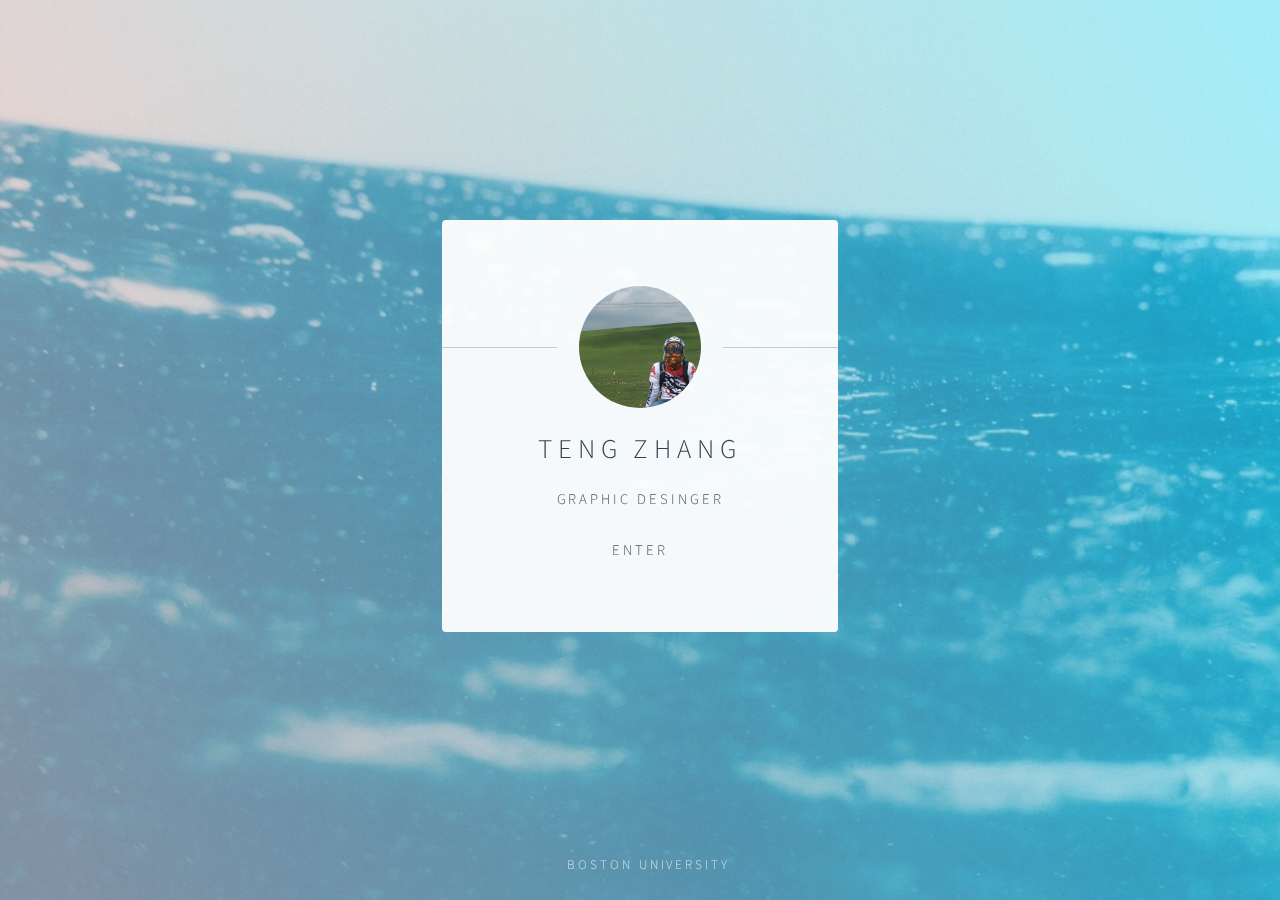
<file: homepage/index.html>
<!DOCTYPE HTML>
<!--
	Identity by HTML5 UP
	html5up.net | @n33co
	Free for personal and commercial use under the CCA 3.0 license (html5up.net/license)
-->
<html>
	<head>
		<title>TENG ZHANG</title>
		<meta charset="utf-8" />
		<meta name="viewport" content="width=device-width, initial-scale=1" />
		<!--[if lte IE 8]><script src="assets/js/html5shiv.js"></script><![endif]-->
		<link rel="stylesheet" href="assets/css/main.css" />
		<!--[if lte IE 9]><link rel="stylesheet" href="assets/css/ie9.css" /><![endif]-->
		<!--[if lte IE 8]><link rel="stylesheet" href="assets/css/ie8.css" /><![endif]-->
		<noscript><link rel="stylesheet" href="assets/css/noscript.css" /></noscript>
	</head>
	<body class="is-loading">

		<!-- Wrapper -->
			<div id="wrapper">

				<!-- Main -->
					<section id="main">
						<header>
							<span class="avatar"><img src="images/avatar.jpg" alt="" /></span>
							<h1>TENG ZHANG</h1>
							<p>Graphic desinger</p>
						</header>
						<!--
						<hr />
						<h2>Extra Stuff!</h2>
						<form method="post" action="#">
							<div class="field">
								<input type="text" name="name" id="name" placeholder="Name" />
							</div>
							<div class="field">
								<input type="email" name="email" id="email" placeholder="Email" />
							</div>
							<div class="field">
								<div class="select-wrapper">
									<select name="department" id="department">
										<option value="">Department</option>
										<option value="sales">Sales</option>
										<option value="tech">Tech Support</option>
										<option value="null">/dev/null</option>
									</select>
								</div>
							</div>
							<div class="field">
								<textarea name="message" id="message" placeholder="Message" rows="4"></textarea>
							</div>
							<div class="field">
								<input type="checkbox" id="human" name="human" /><label for="human">I'm a human</label>
							</div>
							<div class="field">
								<label>But are you a robot?</label>
								<input type="radio" id="robot_yes" name="robot" /><label for="robot_yes">Yes</label>
								<input type="radio" id="robot_no" name="robot" /><label for="robot_no">No</label>
							</div>
							<ul class="actions">
								<li><a href="#" class="button">Get Started</a></li>
							</ul>
						</form>
						<hr />
						-->
						<footer>
							
								<p><a href="../portfolio/index.html">enter</a></p>
						
							
						</footer>
					</section>

				<!-- Footer -->
					<footer id="footer">
						<ul class="copyright">
							<li>BOSTON UNIVERSITY</li>
						
						</ul>
					</footer>

			</div>

		<!-- Scripts -->
			<!--[if lte IE 8]><script src="assets/js/respond.min.js"></script><![endif]-->
			<script>
				if ('addEventListener' in window) {
					window.addEventListener('load', function() { document.body.className = document.body.className.replace(/\bis-loading\b/, ''); });
					document.body.className += (navigator.userAgent.match(/(MSIE|rv:11\.0)/) ? ' is-ie' : '');
				}
			</script>

	</body>
</html>
</file>
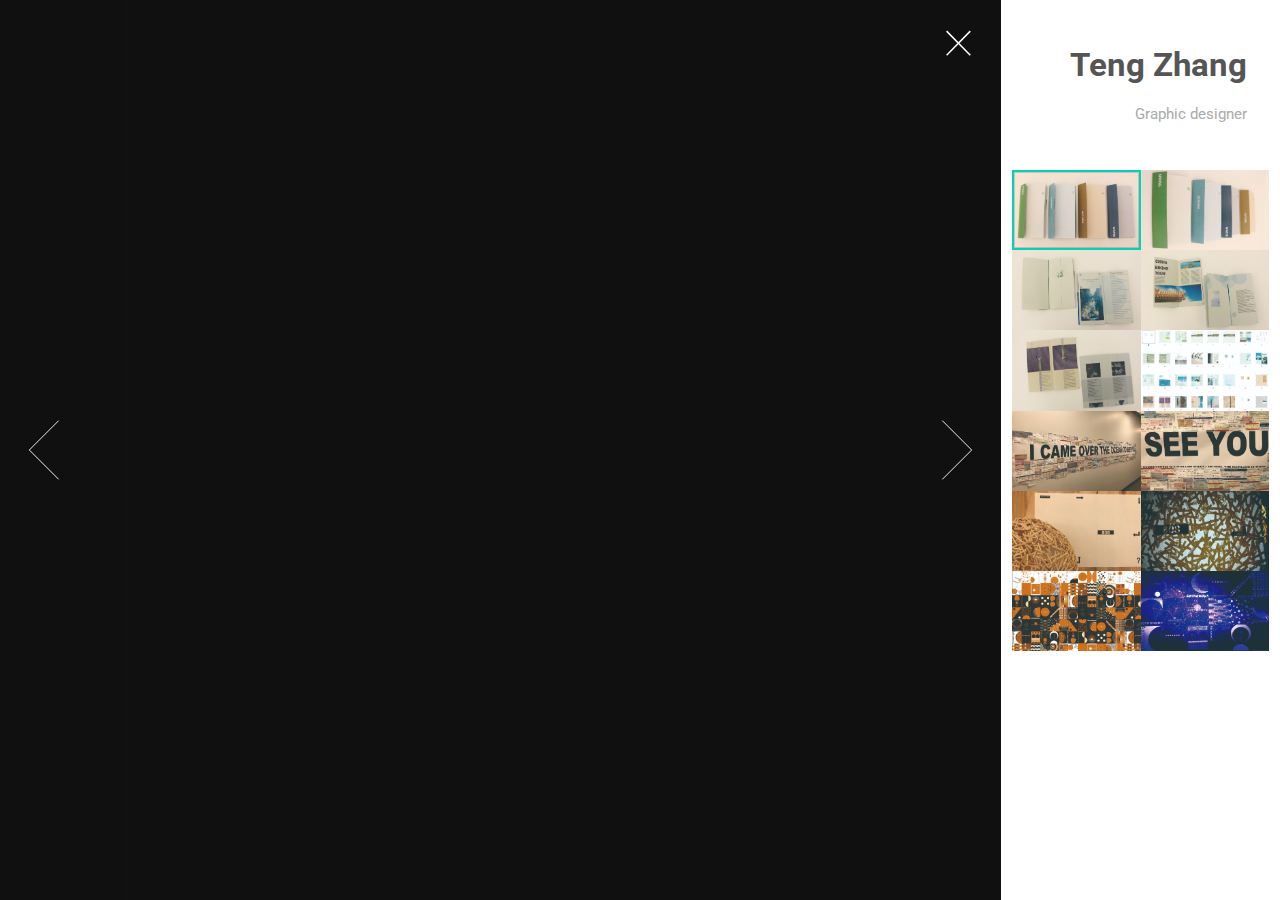
<file: portfolio/index.html>
<!DOCTYPE HTML>

<html>
	<head>
		<title>Teng Zhang</title>
		<meta charset="utf-8" />
		<meta name="viewport" content="width=device-width, initial-scale=1" />

		<link rel="stylesheet" href="assets/css/main.css" />

		<noscript><link rel="stylesheet" href="assets/css/noscript.css" /></noscript>
	</head>
	<body class="is-loading-0 is-loading-1 is-loading-2">


			<div id="main">

					<header id="header">
					  <h1>Teng Zhang</h1>
					  <p>Graphic designer </p>
				
					</header>


					<section id="thumbnails">
						<article>
							<a class="thumbnail" href="images/fulls/01.jpg" data-position="left center"><img src="images/thumbs/01.jpg" alt="" /></a>
							<h2> Catalogue of influence</h2>
							<p>Book design </p>
						</article>
						<article>
							<a class="thumbnail" href="images/fulls/02.jpg"><img src="images/thumbs/02.jpg" alt="" /></a>
							<h2>Catalogue of influence</h2>
							<p>Book design</p>
						</article>
						<article>
							<a class="thumbnail" href="images/fulls/03.jpg" data-position="top center"><img src="images/thumbs/03.jpg" alt="" /></a>
							<h2> Catalogue of influence</h2>
							<p>Book Design</p>
						</article>
						<article>
							<a class="thumbnail" href="images/fulls/04.jpg"><img src="images/thumbs/04.jpg" alt="" /></a>
							<h2> Catalogue of influence</h2>
							<p>Book Design</p>
						</article>
						<article>
							<a class="thumbnail" href="images/fulls/05.jpg" data-position="top center"><img src="images/thumbs/05.jpg" alt="" /></a>
								<h2> Catalogue of influence</h2>
							<p>Book Design</p>
						</article>
						<article>
							<a class="thumbnail" href="images/fulls/06.jpg"><img src="images/thumbs/06.jpg" alt="" /></a>
									<h2> Catalogue of influence</h2>
							<p>Book Design</p>
						</article>
						<article>
							<a class="thumbnail" href="images/fulls/07.jpg"><img src="images/thumbs/07.jpg" alt="" /></a>
									<h2> Disrupt</h2>
							<p>Installation Design
</p>
						</article>
						<article>
							<a class="thumbnail" href="images/fulls/08.jpg"><img src="images/thumbs/08.jpg" alt="" /></a>
								<h2> Disrupt</h2>
							<p>Installation Design
</p>
						</article>
						<article>
							<a class="thumbnail" href="images/fulls/09.jpg"><img src="images/thumbs/09.jpg" alt="" /></a>
									<h2>From A to B</h2>
						
						</article>
						<article>
							<a class="thumbnail" href="images/fulls/10.jpg"><img src="images/thumbs/10.jpg" alt="" /></a>
								<h2>From A to B</h2>
						</article>
						<article>
							<a class="thumbnail" href="images/fulls/11.jpg"><img src="images/thumbs/11.jpg" alt="" /></a>
							<h2>Fifty</h2>
							<p>Poster Design</p>
						</article>
						<article>
							<a class="thumbnail" href="images/fulls/12.jpg"><img src="images/thumbs/12.jpg" alt="" /></a>
							<h2>Fifty</h2>
							<p>Poster Design</p>
						</article>
					</section>

					

			</div>


			<script src="assets/js/jquery.min.js"></script>
			<script src="assets/js/skel.min.js"></script>
			<script src="assets/js/main.js"></script>

	</body>
</html>
</file>
<file: homepage/assets/css/ie9.css>
/*
	Identity by HTML5 UP
	html5up.net | @n33co
	Free for personal and commercial use under the CCA 3.0 license (html5up.net/license)
*/

/* Basic */

	body {
		background-image: url("../../images/bg.jpg");
		background-repeat: no-repeat;
		background-size: cover;
		background-position: bottom center;
		background-attachment: fixed;
	}

		body:after {
			display: none;
		}

/* List */

	ul.icons li a:before {
		color: #c8cccf;
	}

	ul.icons li a:hover:before {
		color: #ff7496;
	}

/* Wrapper */

	#wrapper {
		text-align: center;
	}

/* Main */

	#main {
		display: inline-block;
	}
</file>
<file: homepage/assets/css/ie8.css>
/*
	Identity by HTML5 UP
	html5up.net | @n33co
	Free for personal and commercial use under the CCA 3.0 license (html5up.net/license)
*/

/* List */

	ul.icons li a {
		-ms-behavior: url("assets/js/PIE.htc");
	}

		ul.icons li a:before {
			text-align: center;
			font-size: 26px;
		}

/* Main */

	#main {
		-ms-behavior: url("assets/js/PIE.htc");
	}

		#main .avatar img {
			-ms-behavior: url("assets/js/PIE.htc");
		}

/* Footer */

	#footer {
		color: #fff;
	}

		#footer .copyright li {
			border-left: solid 1px #fff;
		}
</file>
<file: homepage/assets/css/noscript.css>
/*
	Identity by HTML5 UP
	html5up.net | @n33co
	Free for personal and commercial use under the CCA 3.0 license (html5up.net/license)
*/

/* Basic */

	body:after {
		display: none;
	}

/* Main */

	#main {
		-moz-transform: none !important;
		-webkit-transform: none !important;
		-ms-transform: none !important;
		transform: none !important;
		opacity: 1 !important;
	}
</file>
<file: portfolio/assets/css/noscript.css>
#main {
		opacity: 1 !important;
		right: 0 !important;
	}

	body:before {
		content: 'Javascript is disabled :(';
		display: block;
		position: absolute;
		top: 50%;
		width: calc(100% - 22.5em * 0.333333333);
		height: 4em;
		margin-top: -2em;
		color: #272727;
		cursor: default;
		font-size: 3em;
		line-height: 4em;
		text-align: center;
		white-space: nowrap;
		left: 0;
	}
</file>
<file: homepage/assets/css/main.css>
@charset "UTF-8";
@import url(font-awesome.min.css);
@import url("http://fonts.googleapis.com/css?family=Source+Sans+Pro:300");

/*
	Identity by HTML5 UP
	html5up.net | @n33co
	Free for personal and commercial use under the CCA 3.0 license (html5up.net/license)
*/

/* Reset */

	html, body, div, span, applet, object, iframe, h1, h2, h3, h4, h5, h6, p, blockquote, pre, a, abbr, acronym, address, big, cite, code, del, dfn, em, img, ins, kbd, q, s, samp, small, strike, strong, sub, sup, tt, var, b, u, i, center, dl, dt, dd, ol, ul, li, fieldset, form, label, legend, table, caption, tbody, tfoot, thead, tr, th, td, article, aside, canvas, details, embed, figure, figcaption, footer, header, hgroup, menu, nav, output, ruby, section, summary, time, mark, audio, video {
		margin: 0;
		padding: 0;
		border: 0;
		font-size: 100%;
		font: inherit;
		vertical-align: baseline;
	}

	article, aside, details, figcaption, figure, footer, header, hgroup, menu, nav, section {
		display: block;
	}

	body {
		line-height: 1;
	}

	ol, ul {
		list-style: none;
	}

	blockquote, q {
		quotes: none;
	}

	blockquote:before, blockquote:after, q:before, q:after {
		content: '';
		content: none;
	}

	table {
		border-collapse: collapse;
		border-spacing: 0;
	}

	body {
		-webkit-text-size-adjust: none;
	}

/* Box Model */

	*, *:before, *:after {
		-moz-box-sizing: border-box;
		-webkit-box-sizing: border-box;
		box-sizing: border-box;
	}

/* Basic */

	@media screen and (max-width: 480px) {

		html, body {
			min-width: 320px;
		}

	}

	body.is-loading *, body.is-loading *:before, body.is-loading *:after {
		-moz-animation: none !important;
		-webkit-animation: none !important;
		-ms-animation: none !important;
		animation: none !important;
		-moz-transition: none !important;
		-webkit-transition: none !important;
		-ms-transition: none !important;
		transition: none !important;
	}

	html {
		height: 100%;
	}

	body {
		height: 100%;
		background-color: #ffffff;
		background-image: url("images/overlay.png"), -moz-linear-gradient(60deg, rgba(255, 165, 150, 0.5) 5%, rgba(0, 228, 255, 0.35)), url("../../images/bg.jpg");
		background-image: url("images/overlay.png"), -webkit-linear-gradient(60deg, rgba(255, 165, 150, 0.5) 5%, rgba(0, 228, 255, 0.35)), url("../../images/bg.jpg");
		background-image: url("images/overlay.png"), -ms-linear-gradient(60deg, rgba(255, 165, 150, 0.5) 5%, rgba(0, 228, 255, 0.35)), url("../../images/bg.jpg");
		background-image: url("images/overlay.png"), linear-gradient(60deg, rgba(255, 165, 150, 0.5) 5%, rgba(0, 228, 255, 0.35)), url("../../images/bg.jpg");
		background-repeat: repeat,			no-repeat,			no-repeat;
		background-size: 100px 100px, cover,				cover;
		background-position: top left,		center center,		bottom center;
		background-attachment: fixed,			fixed,				fixed;
	}

		body:after {
			content: '';
			display: block;
			position: fixed;
			top: 0;
			left: 0;
			width: 100%;
			height: inherit;
			opacity: 0;
			z-index: 1;
			background-color: #ffffff;
			background-image: url("images/overlay.png"), -moz-linear-gradient(60deg, rgba(255, 165, 150, 0.5) 5%, rgba(0, 228, 255, 0.35));
			background-image: url("images/overlay.png"), -webkit-linear-gradient(60deg, rgba(255, 165, 150, 0.5) 5%, rgba(0, 228, 255, 0.35));
			background-image: url("images/overlay.png"), -ms-linear-gradient(60deg, rgba(255, 165, 150, 0.5) 5%, rgba(0, 228, 255, 0.35));
			background-image: url("images/overlay.png"), linear-gradient(60deg, rgba(255, 165, 150, 0.5) 5%, rgba(0, 228, 255, 0.35));
			background-repeat: repeat,			no-repeat;
			background-size: 100px 100px, cover;
			background-position: top left,		center center;
			-moz-transition: opacity 1.75s ease-out;
			-webkit-transition: opacity 1.75s ease-out;
			-ms-transition: opacity 1.75s ease-out;
			transition: opacity 1.75s ease-out;
		}

		body.is-loading:after {
			opacity: 1;
		}

/* Type */

	body, input, select, textarea {
		color: #414f57;
		font-family: "Source Sans Pro", Helvetica, sans-serif;
		font-size: 14pt;
		font-weight: 300;
		line-height: 2;
		letter-spacing: 0.2em;
		text-transform: uppercase;
	}

		@media screen and (max-width: 1680px) {

			body, input, select, textarea {
				font-size: 11pt;
			}

		}

		@media screen and (max-width: 480px) {

			body, input, select, textarea {
				font-size: 10pt;
				line-height: 1.75;
			}

		}

	a {
		-moz-transition: color 0.2s ease, border-color 0.2s ease;
		-webkit-transition: color 0.2s ease, border-color 0.2s ease;
		-ms-transition: color 0.2s ease, border-color 0.2s ease;
		transition: color 0.2s ease, border-color 0.2s ease;
		color: inherit;
		text-decoration: none;
	}

		a:before {
			-moz-transition: color 0.2s ease, text-shadow 0.2s ease;
			-webkit-transition: color 0.2s ease, text-shadow 0.2s ease;
			-ms-transition: color 0.2s ease, text-shadow 0.2s ease;
			transition: color 0.2s ease, text-shadow 0.2s ease;
		}

		a:hover {
			color: #ff7496;
		}

	strong, b {
		color: #313f47;
	}

	em, i {
		font-style: italic;
	}

	p {
		margin: 0 0 1.5em 0;
	}

	h1, h2, h3, h4, h5, h6 {
		color: #313f47;
		line-height: 1.5;
		margin: 0 0 0.75em 0;
	}

		h1 a, h2 a, h3 a, h4 a, h5 a, h6 a {
			color: inherit;
			text-decoration: none;
		}

	h1 {
		font-size: 1.85em;
		letter-spacing: 0.22em;
		margin: 0 0 0.525em 0;
	}

	h2 {
		font-size: 1.25em;
	}

	h3 {
		font-size: 1em;
	}

	h4 {
		font-size: 1em;
	}

	h5 {
		font-size: 1em;
	}

	h6 {
		font-size: 1em;
	}

	@media screen and (max-width: 480px) {

		h1 {
			font-size: 1.65em;
		}

	}

	sub {
		font-size: 0.8em;
		position: relative;
		top: 0.5em;
	}

	sup {
		font-size: 0.8em;
		position: relative;
		top: -0.5em;
	}

	hr {
		border: 0;
		border-bottom: solid 1px #c8cccf;
		margin: 3em 0;
	}

/* Form */

	form {
		margin: 0 0 1.5em 0;
	}

		form > .field {
			margin: 0 0 1.5em 0;
		}

			form > .field > :last-child {
				margin-bottom: 0;
			}

	label {
		color: #313f47;
		display: block;
		font-size: 0.9em;
		margin: 0 0 0.75em 0;
	}

	input[type="text"],
	input[type="password"],
	input[type="email"],
	input[type="tel"],
	select,
	textarea {
		-moz-appearance: none;
		-webkit-appearance: none;
		-ms-appearance: none;
		appearance: none;
		border-radius: 4px;
		border: solid 1px #c8cccf;
		color: inherit;
		display: block;
		outline: 0;
		padding: 0 1em;
		text-decoration: none;
		width: 100%;
	}

		input[type="text"]:invalid,
		input[type="password"]:invalid,
		input[type="email"]:invalid,
		input[type="tel"]:invalid,
		select:invalid,
		textarea:invalid {
			box-shadow: none;
		}

		input[type="text"]:focus,
		input[type="password"]:focus,
		input[type="email"]:focus,
		input[type="tel"]:focus,
		select:focus,
		textarea:focus {
			border-color: #ff7496;
		}

	.select-wrapper {
		text-decoration: none;
		display: block;
		position: relative;
	}

		.select-wrapper:before {
			content: "";
			-moz-osx-font-smoothing: grayscale;
			-webkit-font-smoothing: antialiased;
			font-family: FontAwesome;
			font-style: normal;
			font-weight: normal;
			text-transform: none !important;
		}

		.select-wrapper:before {
			color: #c8cccf;
			display: block;
			height: 2.75em;
			line-height: 2.75em;
			pointer-events: none;
			position: absolute;
			right: 0;
			text-align: center;
			top: 0;
			width: 2.75em;
		}

		.select-wrapper select::-ms-expand {
			display: none;
		}

	input[type="text"],
	input[type="password"],
	input[type="email"],
	select {
		height: 2.75em;
	}

	textarea {
		padding: 0.75em 1em;
	}

	input[type="checkbox"],
	input[type="radio"] {
		-moz-appearance: none;
		-webkit-appearance: none;
		-ms-appearance: none;
		appearance: none;
		display: block;
		float: left;
		margin-right: -2em;
		opacity: 0;
		width: 1em;
		z-index: -1;
	}

		input[type="checkbox"] + label,
		input[type="radio"] + label {
			text-decoration: none;
			color: #414f57;
			cursor: pointer;
			display: inline-block;
			font-size: 1em;
			font-weight: 300;
			padding-left: 2.4em;
			padding-right: 0.75em;
			position: relative;
		}

			input[type="checkbox"] + label:before,
			input[type="radio"] + label:before {
				-moz-osx-font-smoothing: grayscale;
				-webkit-font-smoothing: antialiased;
				font-family: FontAwesome;
				font-style: normal;
				font-weight: normal;
				text-transform: none !important;
			}

			input[type="checkbox"] + label:before,
			input[type="radio"] + label:before {
				border-radius: 4px;
				border: solid 1px #c8cccf;
				content: '';
				display: inline-block;
				height: 1.65em;
				left: 0;
				line-height: 1.58125em;
				position: absolute;
				text-align: center;
				top: 0.15em;
				width: 1.65em;
			}

		input[type="checkbox"]:checked + label:before,
		input[type="radio"]:checked + label:before {
			color: #ff7496;
			content: '\f00c';
		}

		input[type="checkbox"]:focus + label:before,
		input[type="radio"]:focus + label:before {
			border-color: #ff7496;
		}

	input[type="checkbox"] + label:before {
		border-radius: 4px;
	}

	input[type="radio"] + label:before {
		border-radius: 100%;
	}

	::-webkit-input-placeholder {
		color: #616f77 !important;
		opacity: 1.0;
	}

	:-moz-placeholder {
		color: #616f77 !important;
		opacity: 1.0;
	}

	::-moz-placeholder {
		color: #616f77 !important;
		opacity: 1.0;
	}

	:-ms-input-placeholder {
		color: #616f77 !important;
		opacity: 1.0;
	}

	.formerize-placeholder {
		color: #616f77 !important;
		opacity: 1.0;
	}

/* Icon */

	.icon {
		text-decoration: none;
		position: relative;
		border-bottom: none;
	}

		.icon:before {
			-moz-osx-font-smoothing: grayscale;
			-webkit-font-smoothing: antialiased;
			font-family: FontAwesome;
			font-style: normal;
			font-weight: normal;
			text-transform: none !important;
		}

		.icon > .label {
			display: none;
		}

/* List */

	ol {
		list-style: decimal;
		margin: 0 0 1.5em 0;
		padding-left: 1.25em;
	}

		ol li {
			padding-left: 0.25em;
		}

	ul {
		list-style: disc;
		margin: 0 0 1.5em 0;
		padding-left: 1em;
	}

		ul li {
			padding-left: 0.5em;
		}

		ul.alt {
			list-style: none;
			padding-left: 0;
		}

			ul.alt li {
				border-top: solid 1px #c8cccf;
				padding: 0.5em 0;
			}

				ul.alt li:first-child {
					border-top: 0;
					padding-top: 0;
				}

		ul.icons {
			cursor: default;
			list-style: none;
			padding-left: 0;
			margin-top: -0.675em;
		}

			ul.icons li {
				display: inline-block;
				padding: 0.675em 0.5em;
			}

				ul.icons li a {
					text-decoration: none;
					position: relative;
					display: block;
					width: 3.75em;
					height: 3.75em;
					border-radius: 100%;
					border: solid 1px #c8cccf;
					line-height: 3.75em;
					overflow: hidden;
					text-align: center;
					text-indent: 3.75em;
					white-space: nowrap;
				}

					ul.icons li a:before {
						-moz-osx-font-smoothing: grayscale;
						-webkit-font-smoothing: antialiased;
						font-family: FontAwesome;
						font-style: normal;
						font-weight: normal;
						text-transform: none !important;
					}

					ul.icons li a:before {
						color: #ffffff;
						text-shadow: 1.25px 0px 0px #c8cccf, -1.25px 0px 0px #c8cccf, 0px 1.25px 0px #c8cccf, 0px -1.25px 0px #c8cccf;
					}

					ul.icons li a:hover:before {
						text-shadow: 1.25px 0px 0px #ff7496, -1.25px 0px 0px #ff7496, 0px 1.25px 0px #ff7496, 0px -1.25px 0px #ff7496;
					}

					ul.icons li a:before {
						position: absolute;
						top: 0;
						left: 0;
						width: inherit;
						height: inherit;
						font-size: 1.85rem;
						line-height: inherit;
						text-align: center;
						text-indent: 0;
					}

					ul.icons li a:hover {
						border-color: #ff7496;
					}

			@media screen and (max-width: 480px) {

				ul.icons li a:before {
					font-size: 1.5rem;
				}

			}

		ul.actions {
			cursor: default;
			list-style: none;
			padding-left: 0;
		}

			ul.actions li {
				display: inline-block;
				padding: 0 0.75em 0 0;
				vertical-align: middle;
			}

				ul.actions li:last-child {
					padding-right: 0;
				}

	dl {
		margin: 0 0 1.5em 0;
	}

		dl dt {
			display: block;
			margin: 0 0 0.75em 0;
		}

		dl dd {
			margin-left: 1.5em;
		}

/* Button */

	input[type="submit"],
	input[type="reset"],
	input[type="button"],
	button,
	.button {
		-moz-appearance: none;
		-webkit-appearance: none;
		-ms-appearance: none;
		appearance: none;
		-moz-transition: background-color 0.2s ease-in-out, border-color 0.2s ease-in-out, color 0.2s ease-in-out;
		-webkit-transition: background-color 0.2s ease-in-out, border-color 0.2s ease-in-out, color 0.2s ease-in-out;
		-ms-transition: background-color 0.2s ease-in-out, border-color 0.2s ease-in-out, color 0.2s ease-in-out;
		transition: background-color 0.2s ease-in-out, border-color 0.2s ease-in-out, color 0.2s ease-in-out;
		display: inline-block;
		height: 2.75em;
		line-height: 2.75em;
		padding: 0 1.5em;
		background-color: transparent;
		border-radius: 4px;
		border: solid 1px #c8cccf;
		color: #414f57 !important;
		cursor: pointer;
		text-align: center;
		text-decoration: none;
		white-space: nowrap;
	}

		input[type="submit"]:hover,
		input[type="reset"]:hover,
		input[type="button"]:hover,
		button:hover,
		.button:hover {
			border-color: #ff7496;
			color: #ff7496 !important;
		}

		input[type="submit"].icon,
		input[type="reset"].icon,
		input[type="button"].icon,
		button.icon,
		.button.icon {
			padding-left: 1.35em;
		}

			input[type="submit"].icon:before,
			input[type="reset"].icon:before,
			input[type="button"].icon:before,
			button.icon:before,
			.button.icon:before {
				margin-right: 0.5em;
			}

		input[type="submit"].fit,
		input[type="reset"].fit,
		input[type="button"].fit,
		button.fit,
		.button.fit {
			display: block;
			width: 100%;
			margin: 0 0 0.75em 0;
		}

		input[type="submit"].small,
		input[type="reset"].small,
		input[type="button"].small,
		button.small,
		.button.small {
			font-size: 0.8em;
		}

		input[type="submit"].big,
		input[type="reset"].big,
		input[type="button"].big,
		button.big,
		.button.big {
			font-size: 1.35em;
		}

		input[type="submit"].disabled, input[type="submit"]:disabled,
		input[type="reset"].disabled,
		input[type="reset"]:disabled,
		input[type="button"].disabled,
		input[type="button"]:disabled,
		button.disabled,
		button:disabled,
		.button.disabled,
		.button:disabled {
			-moz-pointer-events: none;
			-webkit-pointer-events: none;
			-ms-pointer-events: none;
			pointer-events: none;
			opacity: 0.5;
		}

/* Main */

	#main {
		position: relative;
		max-width: 100%;
		min-width: 27em;
		padding: 4.5em 3em 3em 3em ;
		background: #ffffff;
		border-radius: 4px;
		cursor: default;
		opacity: 0.95;
		text-align: center;
		-moz-transform-origin: 50% 50%;
		-webkit-transform-origin: 50% 50%;
		-ms-transform-origin: 50% 50%;
		transform-origin: 50% 50%;
		-moz-transform: rotateX(0deg);
		-webkit-transform: rotateX(0deg);
		-ms-transform: rotateX(0deg);
		transform: rotateX(0deg);
		-moz-transition: opacity 1s ease, -moz-transform 1s ease;
		-webkit-transition: opacity 1s ease, -webkit-transform 1s ease;
		-ms-transition: opacity 1s ease, -ms-transform 1s ease;
		transition: opacity 1s ease, transform 1s ease;
	}

		#main .avatar {
			position: relative;
			display: block;
			margin-bottom: 1.5em;
		}

			#main .avatar img {
				display: block;
				margin: 0 auto;
				border-radius: 100%;
				box-shadow: 0 0 0 1.5em #ffffff;
			}

			#main .avatar:before {
				content: '';
				display: block;
				position: absolute;
				top: 50%;
				left: -3em;
				width: calc(100% + 6em);
				height: 1px;
				z-index: -1;
				background: #c8cccf;
			}

		@media screen and (max-width: 480px) {

			#main {
				min-width: 0;
				width: 100%;
				padding: 4em 2em 2.5em 2em ;
			}

				#main .avatar:before {
					left: -2em;
					width: calc(100% + 4em);
				}

		}

		body.is-loading #main {
			opacity: 0;
			-moz-transform: rotateX(15deg);
			-webkit-transform: rotateX(15deg);
			-ms-transform: rotateX(15deg);
			transform: rotateX(15deg);
		}

/* Footer */

	#footer {
		-moz-align-self: -moz-flex-end;
		-webkit-align-self: -webkit-flex-end;
		-ms-align-self: -ms-flex-end;
		align-self: flex-end;
		width: 100%;
		padding: 1.5em 0 0 0;
		color: rgba(255, 255, 255, 0.75);
		cursor: default;
		text-align: center;
	}

		#footer .copyright {
			margin: 0;
			padding: 0;
			font-size: 0.9em;
			list-style: none;
		}

			#footer .copyright li {
				display: inline-block;
				margin: 0 0 0 0.45em;
				padding: 0 0 0 0.85em;
				border-left: solid 1px rgba(255, 255, 255, 0.5);
				line-height: 1;
			}

				#footer .copyright li:first-child {
					border-left: 0;
				}

/* Wrapper */

	#wrapper {
		display: -moz-flex;
		display: -webkit-flex;
		display: -ms-flex;
		display: flex;
		-moz-align-items: center;
		-webkit-align-items: center;
		-ms-align-items: center;
		align-items: center;
		-moz-justify-content: space-between;
		-webkit-justify-content: space-between;
		-ms-justify-content: space-between;
		justify-content: space-between;
		-moz-flex-direction: column;
		-webkit-flex-direction: column;
		-ms-flex-direction: column;
		flex-direction: column;
		-moz-perspective: 1000px;
		-webkit-perspective: 1000px;
		-ms-perspective: 1000px;
		perspective: 1000px;
		position: relative;
		min-height: 100%;
		padding: 1.5em;
		z-index: 2;
	}

		#wrapper > * {
			z-index: 1;
		}

		#wrapper:before {
			content: '';
			display: block;
		}

		@media screen and (max-width: 360px) {

			#wrapper {
				padding: 0.75em;
			}

		}

		body.is-ie #wrapper {
			height: 100%;
		}
</file>
<file: portfolio/assets/css/main.css>
@import url(font-awesome.min.css);
@import url("http://fonts.googleapis.com/css?family=Roboto:400,700");


	html, body, div, span, applet, object, iframe, h1, h2, h3, h4, h5, h6, p, blockquote, pre, a, abbr, acronym, address, big, cite, code, del, dfn, em, img, ins, kbd, q, s, samp, small, strike, strong, sub, sup, tt, var, b, u, i, center, dl, dt, dd, ol, ul, li, fieldset, form, label, legend, table, caption, tbody, tfoot, thead, tr, th, td, article, aside, canvas, details, embed, figure, figcaption, footer, header, hgroup, menu, nav, output, ruby, section, summary, time, mark, audio, video {
		margin: 0;
		padding: 0;
		border: 0;
		font-size: 100%;
		font: inherit;
		vertical-align: baseline;
	}

	article, aside, details, figcaption, figure, footer, header, hgroup, menu, nav, section {
		display: block;
	}

	body {
		line-height: 1;
	}

	ol, ul {
		list-style: none;
	}

	blockquote, q {
		quotes: none;
	}

	blockquote:before, blockquote:after, q:before, q:after {
		content: '';
		content: none;
	}

	table {
		border-collapse: collapse;
		border-spacing: 0;
	}

	body {
		-webkit-text-size-adjust: none;
	}


	*, *:before, *:after {
		-moz-box-sizing: border-box;
		-webkit-box-sizing: border-box;
		box-sizing: border-box;
	}


	@media screen and (max-width: 480px) {

		html, body {
			min-width: 320px;
		}

	}

	body.is-loading-0 *, body.is-loading-0 *:before, body.is-loading-0 *:after {
		-moz-animation: none !important;
		-webkit-animation: none !important;
		-ms-animation: none !important;
		animation: none !important;
		-moz-transition: none !important;
		-webkit-transition: none !important;
		-ms-transition: none !important;
		transition: none !important;
	}

	html, body {
		background-color: #101010;
		overflow: hidden;
	}


	html {
		font-size: 16pt;
	}

		@media screen and (max-width: 1680px) {

			html {
				font-size: 12pt;
			}

		}

		@media screen and (max-width: 1280px) {

			html {
				font-size: 11pt;
			}

		}

	body {
		background-color: #fff;
		color: #aaa;
	}

	body, input, select, textarea {
		font-family: "Roboto", Helvetica, sans-serif;
		font-weight: 400;
		line-height: 1.65;
		font-size: 1em;
		color: #aaa;
	}

	a {
		-moz-transition: color 0.25s ease, border-bottom-color 0.25s ease;
		-webkit-transition: color 0.25s ease, border-bottom-color 0.25s ease;
		-ms-transition: color 0.25s ease, border-bottom-color 0.25s ease;
		transition: color 0.25s ease, border-bottom-color 0.25s ease;
		border-bottom: dotted 1px;
		color: inherit;
		text-decoration: none;
	}

		a:hover {
			border-bottom-color: transparent;
			color: #00D3B7;
		}

	strong, b {
		font-weight: 400;
		color: #555;
	}

	em, i {
		font-style: italic;
	}

	p {
		margin: 0 0 1.25em 0;
	}

	h1, h2, h3, h4, h5, h6 {
		font-weight: 400;
		line-height: 1.25;
		margin: 0 0 0.5em 0;
		color: #555;
	}

		h1 a, h2 a, h3 a, h4 a, h5 a, h6 a {
			color: inherit;
			text-decoration: none;
		}

	h2 {
		font-size: 1.25em;
	}

	h3 {
		font-size: 1em;
	}

	h4 {
		font-size: 0.9em;
	}

	h5 {
		font-size: 0.8em;
	}

	h6 {
		font-size: 0.7em;
	}

	sub {
		font-size: 0.8em;
		position: relative;
		top: 0.5em;
	}

	sup {
		font-size: 0.8em;
		position: relative;
		top: -0.5em;
	}

	blockquote {
		border-left: solid 4px #ccc;
		font-style: italic;
		margin: 0 0 1.25em 0;
		padding: 0.3125em 0 0.3125em 1.25em;
	}

	code {
		border-radius: 4px;
		border: solid 1px;
		font-family: "Courier New", monospace;
		font-size: 0.9em;
		margin: 0 0.25em;
		padding: 0.25em 0.65em;
		border-color: #ccc;
	}

	pre {
		-webkit-overflow-scrolling: touch;
		font-family: "Courier New", monospace;
		font-size: 0.9em;
		margin: 0 0 1.25em 0;
	}

		pre code {
			display: block;
			padding: 1em 1.5em;
			overflow-x: auto;
		}

	hr {
		border: 0;
		border-bottom: solid 1px #ccc;
		margin: 1.25em 0;
	}

		hr.major {
			margin: 1.875em 0;
		}

	.align-left {
		text-align: left;
	}

	.align-center {
		text-align: center;
	}

	.align-right {
		text-align: right;
	}

/* Button */

	input[type="submit"],
	input[type="reset"],
	input[type="button"],
	button,
	.button {
		-moz-appearance: none;
		-webkit-appearance: none;
		-ms-appearance: none;
		appearance: none;
		-moz-transition: background-color 0.25s ease-in-out, border-color 0.25s ease-in-out, color 0.25s ease-in-out;
		-webkit-transition: background-color 0.25s ease-in-out, border-color 0.25s ease-in-out, color 0.25s ease-in-out;
		-ms-transition: background-color 0.25s ease-in-out, border-color 0.25s ease-in-out, color 0.25s ease-in-out;
		transition: background-color 0.25s ease-in-out, border-color 0.25s ease-in-out, color 0.25s ease-in-out;
		background-color: transparent;
		border-radius: 4px;
		border: solid 1px #ccc;
		color: #555;
		cursor: pointer;
		display: inline-block;
		line-height: 1;
		padding: 0.75em 1.5em;
		text-align: center;
		text-decoration: none;
		white-space: nowrap;
	}

		input[type="submit"]:hover,
		input[type="reset"]:hover,
		input[type="button"]:hover,
		button:hover,
		.button:hover {
			border-color: #00D3B7;
			color: #00D3B7;
		}

			input[type="submit"]:hover:active,
			input[type="reset"]:hover:active,
			input[type="button"]:hover:active,
			button:hover:active,
			.button:hover:active {
				background-color: rgba(0, 211, 183, 0.15);
			}

		input[type="submit"].icon,
		input[type="reset"].icon,
		input[type="button"].icon,
		button.icon,
		.button.icon {
			padding-left: 1.35em;
		}

			input[type="submit"].icon:before,
			input[type="reset"].icon:before,
			input[type="button"].icon:before,
			button.icon:before,
			.button.icon:before {
				margin-right: 0.5em;
			}

		input[type="submit"].fit,
		input[type="reset"].fit,
		input[type="button"].fit,
		button.fit,
		.button.fit {
			display: block;
			margin: 0 0 0.625em 0;
			width: 100%;
		}

		input[type="submit"].small,
		input[type="reset"].small,
		input[type="button"].small,
		button.small,
		.button.small {
			font-size: 0.8em;
		}

		input[type="submit"].big,
		input[type="reset"].big,
		input[type="button"].big,
		button.big,
		.button.big {
			font-size: 1.35em;
		}

		input[type="submit"].disabled, input[type="submit"]:disabled,
		input[type="reset"].disabled,
		input[type="reset"]:disabled,
		input[type="button"].disabled,
		input[type="button"]:disabled,
		button.disabled,
		button:disabled,
		.button.disabled,
		.button:disabled {
			-moz-pointer-events: none;
			-webkit-pointer-events: none;
			-ms-pointer-events: none;
			pointer-events: none;
			opacity: 0.25;
		}

/* Form */

	form {
		margin: 0 0 1.25em 0;
	}

	label {
		color: #555;
		display: block;
		font-size: 0.9em;
		font-weight: 400;
		margin: 0 0 0.625em 0;
	}

	input[type="text"],
	input[type="password"],
	input[type="email"],
	select,
	textarea {
		-moz-appearance: none;
		-webkit-appearance: none;
		-ms-appearance: none;
		appearance: none;
		background-color: transparent;
		border-radius: 4px;
		border: solid 1px #ccc;
		color: inherit;
		display: block;
		outline: 0;
		padding: 0 0.75em;
		text-decoration: none;
		width: 100%;
	}

		input[type="text"]:invalid,
		input[type="password"]:invalid,
		input[type="email"]:invalid,
		select:invalid,
		textarea:invalid {
			box-shadow: none;
		}

		input[type="text"]:focus,
		input[type="password"]:focus,
		input[type="email"]:focus,
		select:focus,
		textarea:focus {
			border-color: #00D3B7;
		}

	.select-wrapper {
		text-decoration: none;
		display: block;
		position: relative;
	}

		.select-wrapper:before {
			-moz-osx-font-smoothing: grayscale;
			-webkit-font-smoothing: antialiased;
			font-family: FontAwesome;
			font-style: normal;
			font-weight: normal;
			text-transform: none !important;
		}

		.select-wrapper:before {
			color: #ccc;
			content: '\f107';
			display: block;
			height: 2.75em;
			line-height: 2.75em;
			pointer-events: none;
			position: absolute;
			right: 0;
			text-align: center;
			top: 0;
			width: 2.75em;
		}

		.select-wrapper select::-ms-expand {
			display: none;
		}

	input[type="text"],
	input[type="password"],
	input[type="email"],
	select {
		height: 2.75em;
	}

	textarea {
		padding: 0.75em 1em;
	}

	input[type="checkbox"],
	input[type="radio"] {
		-moz-appearance: none;
		-webkit-appearance: none;
		-ms-appearance: none;
		appearance: none;
		display: block;
		float: left;
		margin-right: -2em;
		opacity: 0;
		width: 1em;
		z-index: -1;
	}

		input[type="checkbox"] + label,
		input[type="radio"] + label {
			text-decoration: none;
			color: #aaa;
			cursor: pointer;
			display: inline-block;
			font-size: 1em;
			font-weight: 400;
			margin: 0;
			padding-left: 2.4em;
			padding-right: 0.75em;
			position: relative;
		}

			input[type="checkbox"] + label:before,
			input[type="radio"] + label:before {
				-moz-osx-font-smoothing: grayscale;
				-webkit-font-smoothing: antialiased;
				font-family: FontAwesome;
				font-style: normal;
				font-weight: normal;
				text-transform: none !important;
			}

			input[type="checkbox"] + label:before,
			input[type="radio"] + label:before {
				background: transparent;
				border-radius: 4px;
				border: solid 1px #ccc;
				content: '';
				display: inline-block;
				height: 1.65em;
				left: 0;
				line-height: 1.58125em;
				position: absolute;
				text-align: center;
				top: 0;
				width: 1.65em;
			}

		input[type="checkbox"]:checked + label:before,
		input[type="radio"]:checked + label:before {
			background-color: #555;
			border-color: #555;
			color: #fff;
			content: '\f00c';
		}

		input[type="checkbox"]:focus + label:before,
		input[type="radio"]:focus + label:before {
			border-color: #00D3B7;
		}

	input[type="checkbox"] + label:before {
		border-radius: 4px;
	}

	input[type="radio"] + label:before {
		border-radius: 100%;
	}

	::-webkit-input-placeholder {
		opacity: 1.0;
		color: #ccc !important;
	}

	:-moz-placeholder {
		opacity: 1.0;
		color: #ccc !important;
	}

	::-moz-placeholder {
		opacity: 1.0;
		color: #ccc !important;
	}

	:-ms-input-placeholder {
		opacity: 1.0;
		color: #ccc !important;
	}

	.formerize-placeholder {
		opacity: 1.0;
		color: #ccc !important;
	}

	.field {
		margin: 0 0 1.25em 0;
	}

/* Icon */

	.icon {
		text-decoration: none;
		border-bottom: none;
		position: relative;
	}

		.icon:before {
			-moz-osx-font-smoothing: grayscale;
			-webkit-font-smoothing: antialiased;
			font-family: FontAwesome;
			font-style: normal;
			font-weight: normal;
			text-transform: none !important;
		}

		.icon > .label {
			display: none;
		}

/* List */

	ol {
		list-style: decimal;
		margin: 0 0 1.25em 0;
		padding-left: 1.25em;
	}

		ol li {
			padding-left: 0.25em;
		}

	ul {
		list-style: disc;
		margin: 0 0 1.25em 0;
		padding-left: 1em;
	}

		ul li {
			padding-left: 0.5em;
		}

		ul.alt {
			list-style: none;
			padding-left: 0;
		}

			ul.alt li {
				border-top: solid 1px #ccc;
				padding: 0.5em 0;
			}

				ul.alt li:first-child {
					border-top: 0;
					padding-top: 0;
				}

		ul.icons {
			cursor: default;
			list-style: none;
			padding-left: 0;
		}

			ul.icons li {
				display: inline-block;
				padding: 0 1em 0 0;
			}

				ul.icons li:last-child {
					padding-right: 0;
				}

				ul.icons li .icon:before {
					font-size: 1.5rem;
				}

		ul.actions {
			cursor: default;
			list-style: none;
			padding-left: 0;
		}

			ul.actions li {
				display: inline-block;
				padding: 0 0.625em 0 0;
				vertical-align: middle;
			}

				ul.actions li:last-child {
					padding-right: 0;
				}

			ul.actions.small li {
				padding: 0 0.3125em 0 0;
			}

			ul.actions.vertical li {
				display: block;
				padding: 0.625em 0 0 0;
			}

				ul.actions.vertical li:first-child {
					padding-top: 0;
				}

				ul.actions.vertical li > * {
					margin-bottom: 0;
				}

			ul.actions.vertical.small li {
				padding: 0.3125em 0 0 0;
			}

				ul.actions.vertical.small li:first-child {
					padding-top: 0;
				}

			ul.actions.fit {
				display: table;
				margin-left: -0.625em;
				padding: 0;
				table-layout: fixed;
				width: calc(100% + 0.625em);
			}

				ul.actions.fit li {
					display: table-cell;
					padding: 0 0 0 0.625em;
				}

					ul.actions.fit li > * {
						margin-bottom: 0;
					}

				ul.actions.fit.small {
					margin-left: -0.3125em;
					width: calc(100% + 0.3125em);
				}

					ul.actions.fit.small li {
						padding: 0 0 0 0.3125em;
					}

	dl {
		margin: 0 0 1.25em 0;
	}

		dl dt {
			display: block;
			font-weight: 400;
			margin: 0 0 0.625em 0;
		}

		dl dd {
			margin-left: 1.25em;
		}

/* Main */

	#main {
		-moz-transition: opacity 0.75s ease, right 0.75s ease, left 0.75s ease, visibility 0.75s;
		-webkit-transition: opacity 0.75s ease, right 0.75s ease, left 0.75s ease, visibility 0.75s;
		-ms-transition: opacity 0.75s ease, right 0.75s ease, left 0.75s ease, visibility 0.75s;
		transition: opacity 0.75s ease, right 0.75s ease, left 0.75s ease, visibility 0.75s;
		-webkit-overflow-scrolling: touch;
		position: fixed;
		top: 0;
		width: 22.5em;
		height: 100%;
		background: #fff;
		outline: 0;
		overflow-x: hidden;
		overflow-y: auto;
		text-align: right;
		visibility: visible;
		z-index: 10000;
		right: 0;
	}

		#main .toggle {
			-webkit-tap-highlight-color: transparent;
			position: absolute;
			top: 0;
			width: 4em;
			height: 4em;
			background-image: url("images/close-small-alt.svg");
			background-repeat: no-repeat;
			background-size: 32px 32px;
			cursor: pointer;
			display: none;
			z-index: 1;
			background-position: 0.5em 0.5em;
			left: 0;
		}

		body.fullscreen #main {
			visibility: hidden;
			right: -22.5em;
		}

		body.is-loading-1 #main {
			opacity: 0;
			right: -2em;
		}

		@media screen and (max-width: 1280px) {

			#main {
				width: 19em;
			}

				body.fullscreen #main {
					right: -19em;
				}

		}

		@media screen and (max-width: 980px) {

			#main {
				background: rgba(255, 255, 255, 0.925);
			}

				#main .toggle {
					display: block;
				}

		}

		@media screen and (max-width: 480px) {

			#main {
				-moz-transition: opacity 0.5s ease, visibility 0.5s;
				-webkit-transition: opacity 0.5s ease, visibility 0.5s;
				-ms-transition: opacity 0.5s ease, visibility 0.5s;
				transition: opacity 0.5s ease, visibility 0.5s;
				width: 100%;
				background: #fff;
				text-align: center;
			}

				body.is-loading-1 #main {
					left: auto !important;
					right: auto !important;
				}

				body.fullscreen #main {
					left: auto !important;
					right: auto !important;
					opacity: 0;
				}

				#main .toggle {
					display: none;
				}

		}

/* Header */

	#header {
		padding: 3em 2.25em 1.75em 2.25em ;
	}

		#header h1 {
			font-size: 2.25em;
			font-weight: 700;
		}

/* Footer */

	#footer {
		padding: 2.25em 2.25em 1em 2.25em ;
	}

		#footer .copyright {
			list-style: none;
			padding: 0;
		}

			#footer .copyright li {
				display: inline-block;
				font-size: 0.8em;
				padding: 0;
			}

/* Thumbnails */

	#thumbnails {
		display: -moz-flex;
		display: -webkit-flex;
		display: -ms-flex;
		display: flex;
		-moz-flex-wrap: wrap;
		-webkit-flex-wrap: wrap;
		-ms-flex-wrap: wrap;
		flex-wrap: wrap;
		padding: 0 0.75em;
	}

		#thumbnails article {
			position: relative;
			width: 50%;
			background: #101010;
			outline: 0;
		}

			#thumbnails article .thumbnail {
				-webkit-tap-highlight-color: transparent;
				display: block;
				position: relative;
				border: 0;
				outline: 0;
			}

				#thumbnails article .thumbnail img {
					display: block;
					width: 100%;
				}

				#thumbnails article .thumbnail:before {
					-moz-pointer-events: none;
					-webkit-pointer-events: none;
					-ms-pointer-events: none;
					pointer-events: none;
					-moz-transition: opacity 0.25s ease;
					-webkit-transition: opacity 0.25s ease;
					-ms-transition: opacity 0.25s ease;
					transition: opacity 0.25s ease;
					content: '';
					position: absolute;
					left: 0;
					top: 0;
					width: 100%;
					height: 100%;
					box-shadow: inset 0 0 0 2px #00D3B7, inset 0 0 0px 3px rgba(0, 0, 0, 0.15);
					opacity: 0;
					z-index: 1;
				}

				#thumbnails article .thumbnail:focus:before {
					opacity: 0.5;
				}

			#thumbnails article h2, #thumbnails article p {
				display: none;
			}

			#thumbnails article.active .thumbnail:before {
				opacity: 1;
			}

		@media screen and (max-width: 480px) {

			#thumbnails article .thumbnail:before {
				display: none;
			}

		}

/* Viewer */

	@-moz-keyframes spinner {
		0% {
			-moz-transform: rotate(0deg);
			-webkit-transform: rotate(0deg);
			-ms-transform: rotate(0deg);
			transform: rotate(0deg);
		}

		100% {
			-moz-transform: rotate(360deg);
			-webkit-transform: rotate(360deg);
			-ms-transform: rotate(360deg);
			transform: rotate(360deg);
		}
	}

	@-webkit-keyframes spinner {
		0% {
			-moz-transform: rotate(0deg);
			-webkit-transform: rotate(0deg);
			-ms-transform: rotate(0deg);
			transform: rotate(0deg);
		}

		100% {
			-moz-transform: rotate(360deg);
			-webkit-transform: rotate(360deg);
			-ms-transform: rotate(360deg);
			transform: rotate(360deg);
		}
	}

	@-ms-keyframes spinner {
		0% {
			-moz-transform: rotate(0deg);
			-webkit-transform: rotate(0deg);
			-ms-transform: rotate(0deg);
			transform: rotate(0deg);
		}

		100% {
			-moz-transform: rotate(360deg);
			-webkit-transform: rotate(360deg);
			-ms-transform: rotate(360deg);
			transform: rotate(360deg);
		}
	}

	@keyframes spinner {
		0% {
			-moz-transform: rotate(0deg);
			-webkit-transform: rotate(0deg);
			-ms-transform: rotate(0deg);
			transform: rotate(0deg);
		}

		100% {
			-moz-transform: rotate(360deg);
			-webkit-transform: rotate(360deg);
			-ms-transform: rotate(360deg);
			transform: rotate(360deg);
		}
	}

	#viewer {
		-moz-transition: opacity 0.75s ease, width 0.75s ease;
		-webkit-transition: opacity 0.75s ease, width 0.75s ease;
		-ms-transition: opacity 0.75s ease, width 0.75s ease;
		transition: opacity 0.75s ease, width 0.75s ease;
		position: absolute;
		top: 0;
		width: calc(100% - 22.5em);
		height: 100%;
		left: 0;
	}

		#viewer .inner {
			-moz-pointer-events: none;
			-webkit-pointer-events: none;
			-ms-pointer-events: none;
			pointer-events: none;
			position: absolute;
			top: 0;
			left: 0;
			width: 100%;
			height: 100%;
			z-index: 2;
		}

			#viewer .inner > * {
				-moz-pointer-events: auto;
				-webkit-pointer-events: auto;
				-ms-pointer-events: auto;
				pointer-events: auto;
			}

			#viewer .inner:before {
				background-image: -moz-linear-gradient(left, rgba(16,16,16,0.2), rgba(16,16,16,0) 10em, rgba(16,16,16,0)), -moz-linear-gradient(right, rgba(16,16,16,0.2), rgba(16,16,16,0) 10em, rgba(16,16,16,0));
				background-image: -webkit-linear-gradient(left, rgba(16,16,16,0.2), rgba(16,16,16,0) 10em, rgba(16,16,16,0)), -webkit-linear-gradient(right, rgba(16,16,16,0.2), rgba(16,16,16,0) 10em, rgba(16,16,16,0));
				background-image: -ms-linear-gradient(left, rgba(16,16,16,0.2), rgba(16,16,16,0) 10em, rgba(16,16,16,0)), -ms-linear-gradient(right, rgba(16,16,16,0.2), rgba(16,16,16,0) 10em, rgba(16,16,16,0));
				background-image: linear-gradient(left, rgba(16,16,16,0.2), rgba(16,16,16,0) 10em, rgba(16,16,16,0)), linear-gradient(right, rgba(16,16,16,0.2), rgba(16,16,16,0) 10em, rgba(16,16,16,0));
				content: '';
				display: block;
				position: absolute;
				top: 0;
				left: 0;
				width: 100%;
				height: 100%;
			}

			#viewer .inner .toggle {
				-webkit-tap-highlight-color: transparent;
				position: absolute;
				top: 0;
				width: 4em;
				height: 4em;
				background-image: url("images/close.svg");
				background-repeat: no-repeat;
				background-size: 64px 64px;
				cursor: pointer;
				z-index: 1;
				right: 0;
				background-position: calc(100% - 0.75em) 0.75em;
			}

			#viewer .inner .nav-next,
			#viewer .inner .nav-previous {
				-webkit-tap-highlight-color: transparent;
				position: absolute;
				top: 50%;
				width: 6em;
				height: 6em;
				margin-top: -3em;
				background-image: url("images/arrow.svg");
				background-position: center;
				background-repeat: no-repeat;
				background-size: contain;
				cursor: pointer;
			}

			#viewer .inner .nav-previous {
				-moz-transform: scaleX(-1);
				-webkit-transform: scaleX(-1);
				-ms-transform: scaleX(-1);
				transform: scaleX(-1);
				left: 0;
			}

			#viewer .inner .nav-next {
				right: 0;
			}

		#viewer .slide {
			-moz-transition: opacity 0.5s ease-in-out;
			-webkit-transition: opacity 0.5s ease-in-out;
			-ms-transition: opacity 0.5s ease-in-out;
			transition: opacity 0.5s ease-in-out;
			position: absolute;
			top: 0;
			left: 0;
			width: 100%;
			height: 100%;
			opacity: 1;
			z-index: 1;
		}

			#viewer .slide .caption {
				background-image: -moz-linear-gradient(bottom, rgba(16,16,16,0.75), rgba(16,16,16,0.25) 80%, rgba(16,16,16,0));
				background-image: -webkit-linear-gradient(bottom, rgba(16,16,16,0.75), rgba(16,16,16,0.25) 80%, rgba(16,16,16,0));
				background-image: -ms-linear-gradient(bottom, rgba(16,16,16,0.75), rgba(16,16,16,0.25) 80%, rgba(16,16,16,0));
				background-image: linear-gradient(bottom, rgba(16,16,16,0.75), rgba(16,16,16,0.25) 80%, rgba(16,16,16,0));
				padding: 2em 2em 0.75em 2em ;
				position: absolute;
				bottom: 0;
				left: 0;
				width: 100%;
				color: rgba(255, 255, 255, 0.5);
				z-index: 1;
			}

				#viewer .slide .caption h2, #viewer .slide .caption h3, #viewer .slide .caption h4, #viewer .slide .caption h5, #viewer .slide .caption h6 {
					color: #fff;
				}

			#viewer .slide .image {
				-moz-transition: opacity 0.5s ease-in-out;
				-webkit-transition: opacity 0.5s ease-in-out;
				-ms-transition: opacity 0.5s ease-in-out;
				transition: opacity 0.5s ease-in-out;
				position: absolute;
				top: 0;
				left: 0;
				width: 100%;
				height: 100%;
				background-repeat: no-repeat;
				background-size: cover;
				opacity: 0;
			}

			#viewer .slide:before {
				-moz-animation: spinner 1s linear infinite;
				-webkit-animation: spinner 1s linear infinite;
				-ms-animation: spinner 1s linear infinite;
				animation: spinner 1s linear infinite;
				-moz-transition: opacity 0.5s ease-in-out;
				-webkit-transition: opacity 0.5s ease-in-out;
				-ms-transition: opacity 0.5s ease-in-out;
				transition: opacity 0.5s ease-in-out;
				content: '';
				display: block;
				position: absolute;
				top: 50%;
				left: 50%;
				width: 3em;
				height: 3em;
				background-image: url("images/spinner.svg");
				background-position: center;
				background-repeat: no-repeat;
				background-size: contain;
				margin: -1.5em 0 0 -1.5em;
				opacity: 0;
			}

			#viewer .slide.loading:before {
				opacity: 1;
			}

			#viewer .slide.active .image {
				opacity: 1;
			}

		body.fullscreen #viewer {
			width: 100%;
		}

			body.fullscreen #viewer .inner .toggle {
				background-image: url("images/open.svg");
			}

		body.is-loading-1 #viewer {
			opacity: 0;
		}

		body.is-loading-2 #viewer .slide {
			opacity: 0;
		}

		@media screen and (max-width: 1280px) {

			#viewer {
				width: calc(100% - 19em);
			}

		}

		@media screen and (max-width: 980px) {

			#viewer {
				width: 100%;
			}

				#viewer .inner .toggle {
					-moz-transition: opacity 0.75s ease;
					-webkit-transition: opacity 0.75s ease;
					-ms-transition: opacity 0.75s ease;
					transition: opacity 0.75s ease;
					background-image: url("images/open.svg");
					opacity: 0;
					right: 0;
				}

				body.fullscreen #viewer .inner .toggle {
					opacity: 1;
				}

		}

		@media screen and (max-width: 736px) {

			#viewer .inner .toggle {
				background-size: 32px 32px;
			}

			#viewer .inner .nav-next,
			#viewer .inner .nav-previous {
				background-image: url("images/arrow-small.svg");
				background-size: 32px 32px;
			}

			body.fullscreen #viewer .inner .toggle {
				background-image: url("images/open-small.svg");
			}

		}

		@media screen and (max-width: 480px) {

			#viewer {
				-moz-transition: opacity 0.5s ease;
				-webkit-transition: opacity 0.5s ease;
				-ms-transition: opacity 0.5s ease;
				transition: opacity 0.5s ease;
				-moz-transition-delay: 0s;
				-webkit-transition-delay: 0s;
				-ms-transition-delay: 0s;
				transition-delay: 0s;
				opacity: 0;
			}

				#viewer .inner .toggle {
					background-image: url("images/close-small.svg") !important;
					background-size: 32px 32px;
				}

				body.fullscreen #viewer {
					-moz-transition-delay: 0.5s;
					-webkit-transition-delay: 0.5s;
					-ms-transition-delay: 0.5s;
					transition-delay: 0.5s;
					opacity: 1;
				}

		}
</file>
